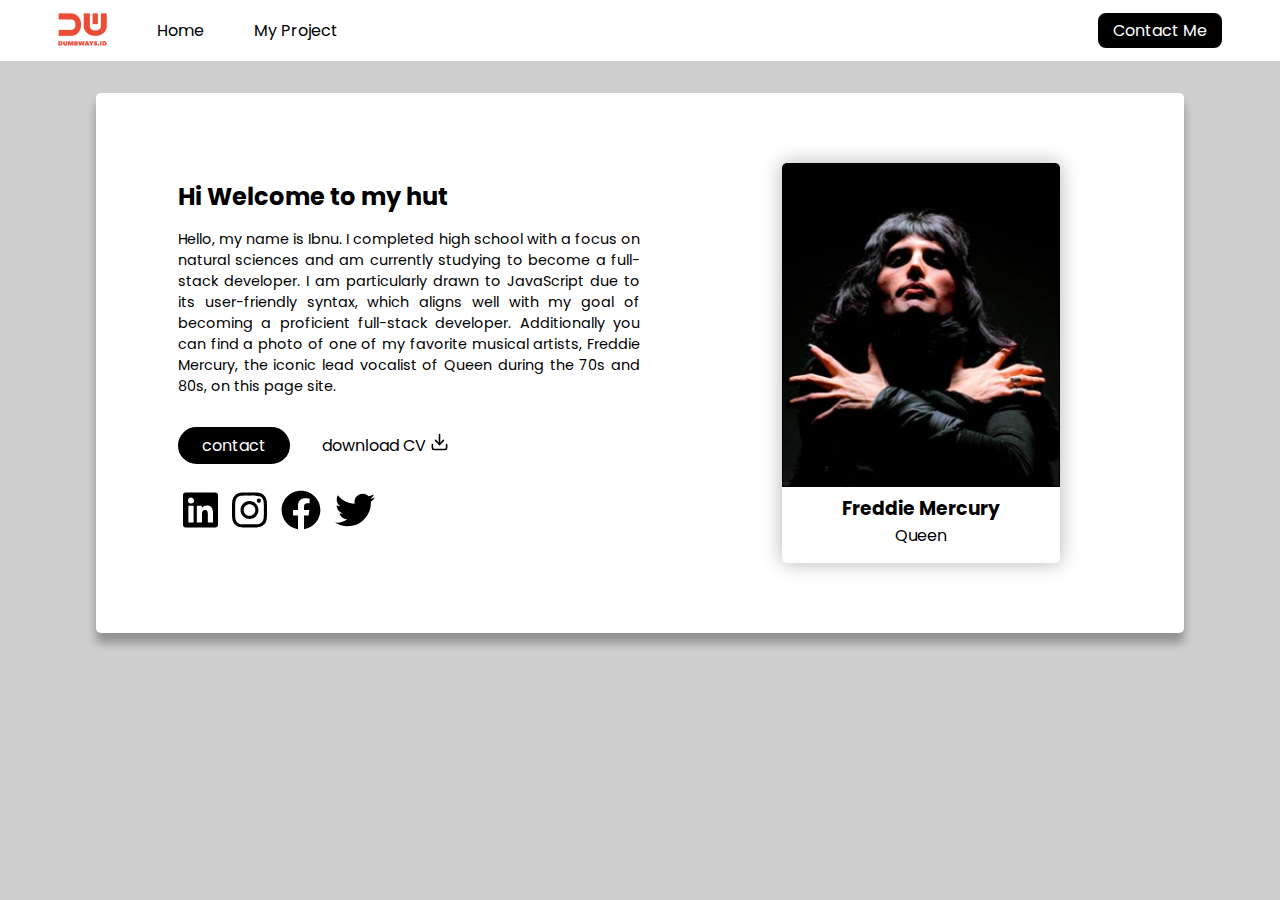
<file: index.html>
<!DOCTYPE html>
<html lang="en">
<head>
    <meta charset="UTF-8">
    <meta http-equiv="X-UA-Compatible" content="IE=edge">
    <meta name="viewport" content="width=device-width, initial-scale=1.0">
    <title>Home</title>
    <link rel="stylesheet" href="assets/css/style-halaman-utama.css">
</head>
<body>
    <!-- Navigasi Bar -->
    <nav>
        <div class="nav-right">
            <ul>
                <li>
                    <a href="https://dumbways.id/">
                        <img src="assets/images/logo.png" alt="">
                    </a>
                </li>
                <li><a href="index.html">Home</a></li>
                <li><a href="">My Project</a></li>
            </ul>
        </div>
        <div class="nav-left">
            <a href="contact-menu.html">Contact Me</a>
        </div>
    </nav>
    <!-- Akhir navigasi bar -->

    <div class="container">
        <section class="profil">
            <h2>Hi Welcome to my hut</h2>
            <p>Hello, my name is Ibnu. I completed high school with a focus on natural sciences and am currently studying to become a full-stack developer. I am particularly drawn to JavaScript due to its user-friendly syntax, which aligns well with my goal of becoming a proficient full-stack developer. Additionally you can find a photo of one of my favorite musical artists, Freddie Mercury, the iconic lead vocalist of Queen during the 70s and 80s, on this page site.</p>
            
            <div class="link">
                <button type="button">contact</button>
                <a href="#">
                    download CV
                    <img src="assets/images/download.svg" alt="download">
                </a>
            </div>

            <div class="sosial-media">
                <a href="https://www.linkedin.com/in/ibnu-alinsani-8b275826b/">
                    <img src="assets/images/linkedin.svg" alt="Ibnu-Alinsani" class="icon">
                </a>
                <a href="https://www.instagram.com/ibnu_al_insani/">
                    <img src="assets/images/instagram.svg" alt="@ibnu_al_insani" class="icon">
                </a>
                <a href="https://www.facebook.com/ibnu.alinsani.1">
                    <img src="assets/images/facebook.svg" alt="IbnuAlinsani" class="icon">
                </a>
                <a href="https://twitter.com/Ibnu_Alinsani">
                    <img src="assets/images/twitter.svg" alt="@IbnuAlinsani"class="icon">
                </a>
            </div>
        </section>

        <section>

            <figure>
                <img src="assets/images/freddie.jpg" alt="Freddie Mercury">
                <h3>Freddie Mercury</h3>
                <figcaption>Queen</figcaption>
            </figure>
        </section>
    </div>
</body>
</html>
</file>
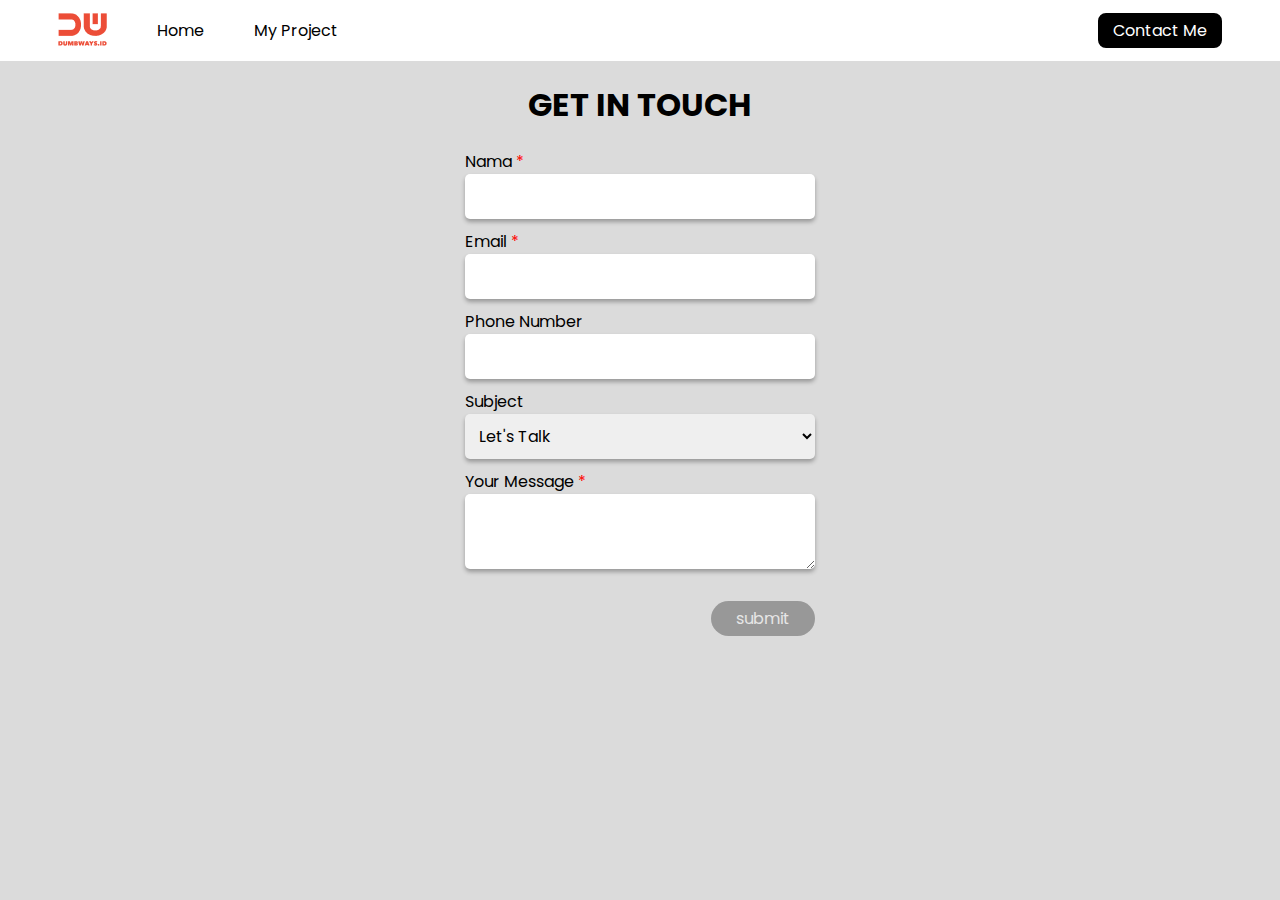
<file: contact-menu.html>
<!DOCTYPE html>
<html lang="en">
<head>
    <meta charset="UTF-8">
    <meta http-equiv="X-UA-Compatible" content="IE=edge">
    <meta name="viewport" content="width=device-width, initial-scale=1.0">
    <title>Contact Menu</title>
    <link rel="stylesheet" href="assets/css/style-contact-menu.css">
</head>
<body>
    <!-- Navigasi Bar -->
    <nav>
        <div class="nav-right">
            <ul>
                <li>
                    <a href="https://dumbways.id/">
                        <img src="assets/images/logo.png" alt="">
                    </a>
                </li>
                <li><a href="index.html">Home</a></li>
                <li><a href="">My Project</a></li>
            </ul>
        </div>
        <div class="nav-left">
            <a href="">Contact Me</a>
        </div>
    </nav>
    <!-- Akhir navigasi bar -->

    <!-- container -->
    <div class="container">
        <h1>GET IN TOUCH</h1>
        <form>

            <div>
                <label for="nama">Nama <span>*</span></label>
                <input type="text" id="nama" pattern="[A-Za-z ]+" required>
            </div>
            <div>
                <label for="email">Email <span>*</span></label>
                <input type="email" id="email" required>
            </div>
            <div>
                <label for="phoneNumber">Phone Number</label>
                <input type="number" id="phoneNumber" inputmode="numeric">
            </div>
            <div>
                <label for="subject">Subject</label>
                <select name="menu" id="subject">
                    <option>Let's Talk</option>
                    <option>Let's Collaboration</option>
                    <option>I'am Hiring</option>
                </select>
            </div>
            <div>
                <label for="messsage">Your Message <span>*</span></label>
                <textarea id="message" required></textarea>
            </div>
            <div class="btn">
                <button type="button">submit</button>
            </div>

        </form>
    </div>

    <!-- akhir container -->
</body>
</html>
</file>
<file: assets/css/style-halaman-utama.css>
@import url('https://fonts.googleapis.com/css2?family=Poppins:wght@500&display=swap');

* {
    margin: 0;
    padding: 0;
    box-sizing: border-box;
}

body {
    background-color: rgb(206, 206, 206);
    font-family: 'poppins',Arial, Helvetica, sans-serif;
}

/* Navbar */
nav {
    background-color: white;
    display: flex;
    justify-content: space-between;
    align-items: center;
    padding: 8px;
}

.nav-right ul {
    list-style: none;
    display: flex;
    align-items: center;
    gap: 50px;
}

.nav-right ul li img{
    margin-top: 5px;
}

.nav-right ul li a ,
.nav-left a{
    text-decoration: none;
    color: black;
}

.nav-right ul li a:hover {
    text-decoration: underline;
}

.nav-left {
    background-color: black;
    border: 2px solid black;
    border-radius: 8px;
    overflow: hidden;
    
}

.nav-left a {
    padding: 3px 13px ;
    display: block;
    color: white;
    transition: .2s ease-in-out;
}

.nav-left a:hover {
    background-color: white;
    color: black;
}

.nav-right, .nav-left {
    margin: 0 50px;
}
/* akhir style navbar */

/* Container */
.container {
    display: grid;
    grid-template-columns: repeat(2, 1fr);
    align-items: center ;
    max-width: 85%;
    margin: 2em auto;
    padding: 2em;
    min-height: 60vh;
    background-color: white;
    box-shadow: 0 10px 10px rgba(0, 0, 0, .3);
    border-radius: 5px;
}

.container section {
    margin-left: 50px;
}

.container section p {
    font-size: .9rem;
    margin : 15px 0 30px;
    text-align: justify;
}

button {
    font-family: 'poppins';
    width: 7em;
    padding: 4px;
    border-radius: 25px;
    background-color: black;
    color: white;
    font-size: 1rem;
    border: 2px solid black;
    transition: .2s;
    cursor: pointer;
}

button:hover {
    background-color: white;
    border: 2px solid black;
    color: black;
}

/* Contact */
.link {
    /* padding: 15px 0 ; */
    display: flex;
    align-items: center;
    gap: 2em;
}

.link a:nth-child(2) {
    color: black;
    text-decoration: none;
    /* margin-left: 1.5em; */
}

.link a img {
    height: 1.2rem;
    /* margin: 1em 0 0 .5em; */
    color: black;
}

.link a:hover {
    text-decoration: underline;
}

/* Sosial-media */
.sosial-media {
    margin-top: 1em;
}

.sosial-media a {
    text-decoration: none;
}

.icon {
    margin: 10px 5px;
    height: 2.5rem;
    cursor: pointer;
    position: relative;
}

.icon:hover {
    top: -10px;
}

/* card */
figure {
    width: 60%;
    margin: 1.2em auto;
    text-align: center;
    border: transparent;
    border-radius: 5px;
    overflow: hidden;
    box-shadow: 0 0 20px rgba(0, 0, 0, .3);    
    transition: .2s;
}

figure img {
    width: 100%;
}

figure:hover {
    position: relative;
    top: -10px;
}

figure figcaption {
    margin-bottom: 15px;
}
/* akhir card */

/* Responsive */

@media (max-width: 768px) {
    .container {
        display: block;
        padding: 40px 20px;
    }
    .container section {
        margin-left: 30px;
        margin-right: 30px;
    }
    .container section:last-child {
        margin-top: 50px;
    }

    .sosial-media {
        text-align: center;
    }
}
</file>
<file: assets/css/style-contact-menu.css>
@import url('https://fonts.googleapis.com/css2?family=Poppins:wght@500&display=swap');

* {
    margin: 0;
    padding: 0;
    box-sizing: border-box;
    font-family: 'poppins';
}

body {
    background-color: rgb(219, 219, 219);
    font-family: 'poppins', Arial, Helvetica, sans-serif;
}

/* Navbar */
nav {
    background-color: white;
    display: flex;
    justify-content: space-between;
    align-items: center;
    padding: 8px;
}

.nav-right ul {
    list-style: none;
    display: flex;
    align-items: center;
    gap: 50px;
}

.nav-right ul li img{
    margin-top: 5px;
}

.nav-right ul li a ,
.nav-left a{
    text-decoration: none;
    color: black;
}

.nav-right ul li a:hover {
    text-decoration: underline;
}

.nav-left {
    background-color: black;
    border: 2px solid black;
    border-radius: 8px;
    overflow: hidden;
    
}

.nav-left a {
    padding: 3px 13px ;
    display: block;
    color: white;
    transition: .2s ease-in-out;
}

.nav-left a:hover {
    background-color: white;
    color: black;
}

.nav-right, .nav-left {
    margin: 0 50px;
}
/* akhir style navbar */

/* Container */
.container {
    margin: 20px;
    
}

.container h1 {
    margin-bottom: 20px;
    text-align: center;
}

/* Form */
form {
    display: flex;
    flex-direction: column;
    gap: 10px;
    width: 350px;
    margin: auto;
}

form:invalid .btn button {
    opacity: .3;
    pointer-events: none;
}

:focus {
    outline: none;
    transform: scale(1.05);
}

label span {
    color: red;
}

input, select, textarea {
    font-size: 1rem;
    padding: 10px;
    width: 100%;
    border: none;
    border-radius: 5px;
    box-shadow: 0 3px 4px rgba(0, 0, 0, .3);
    transition: .3s ease-in-out;
}

textarea {
    min-height: 75px;
    max-height: 150px;
    resize: vertical;
}

.btn {
    text-align: end;
    margin-top: 15px;
}

.btn button {
    background-color: black;
    color: white;
    font-size: 1rem;
    padding: 5px 25px;
    border-radius: 20px;
    border: none;
    cursor: pointer;
}


@keyframes bound {
    from {
        transform: scale(1);
    }
    
    to {
        transform: scale(1.1);
    }
}
</file>
